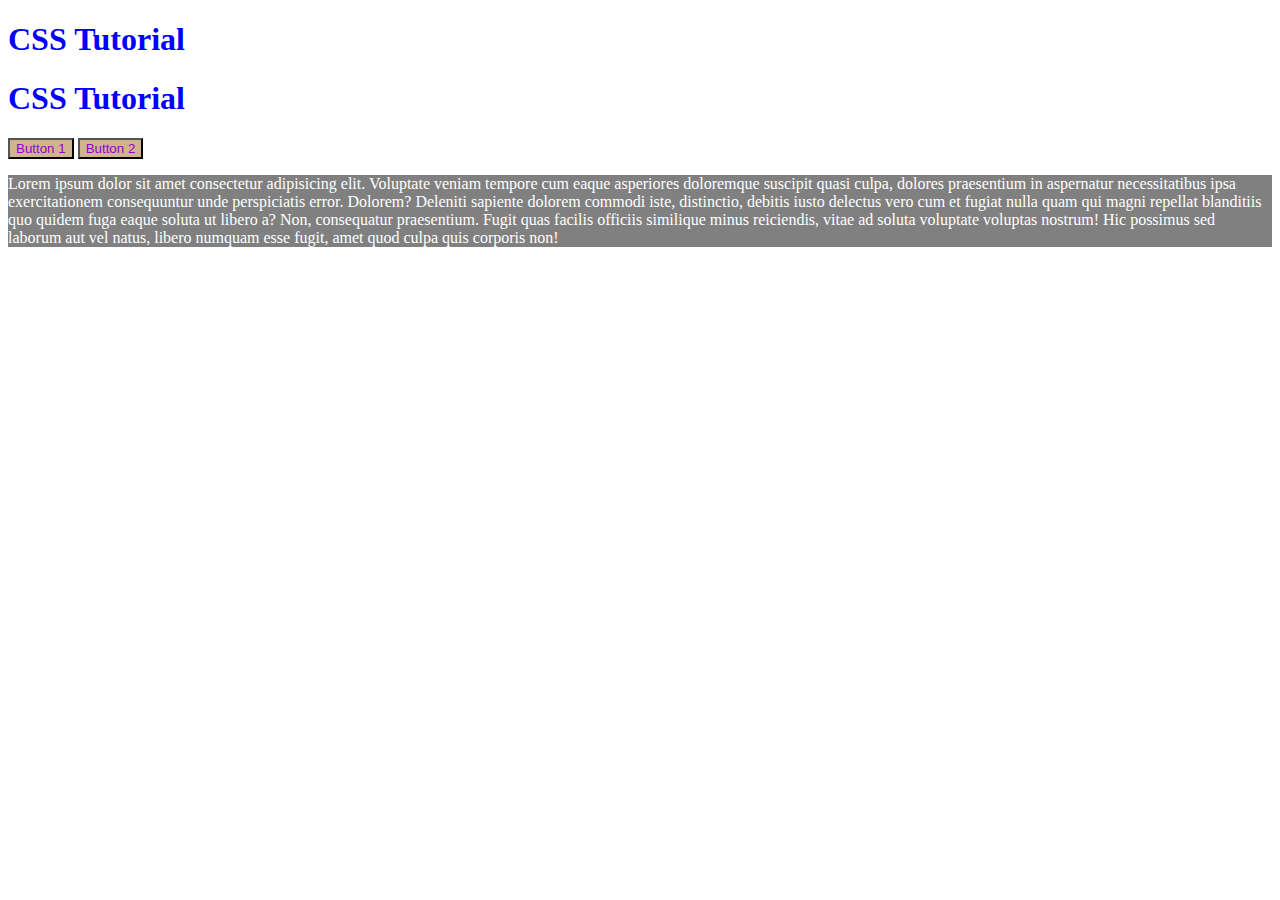
<file: index.html>
<!DOCTYPE html>
<html lang="en">
  <head>
    <meta charset="UTF-8" />
    <meta name="viewport" content="width=device-width, initial-scale=1.0" />
    <title>Document</title>
    <!-- ini adalah contoh penggunaan eksternal style -->
    <link rel="stylesheet" href="assets/css/app.css" />
    <!-- ini adalah contoh penggunaan internal style -->
    <!-- <style>
      h1 {
        color: red;
      }
    </style> -->
  </head>
  <body>
    <!-- ini adalah contoh penggunaan inline style -->
    <!-- <h1 style="color: rgb(110, 4, 4)">CSS Tutorial</h1>
    <button style="background-color: blue; color: white">Klik Saya</button> -->

    <h1>CSS Tutorial</h1>
    <h1>CSS Tutorial</h1>

    <button>Button 1</button>
    <button>Button 2</button>

    <p>
      Lorem ipsum dolor sit amet consectetur adipisicing elit. Voluptate veniam
      tempore cum eaque asperiores doloremque suscipit quasi culpa, dolores
      praesentium in aspernatur necessitatibus ipsa exercitationem consequuntur
      unde perspiciatis error. Dolorem? Deleniti sapiente dolorem commodi iste,
      distinctio, debitis iusto delectus vero cum et fugiat nulla quam qui magni
      repellat blanditiis quo quidem fuga eaque soluta ut libero a? Non,
      consequatur praesentium. Fugit quas facilis officiis similique minus
      reiciendis, vitae ad soluta voluptate voluptas nostrum! Hic possimus sed
      laborum aut vel natus, libero numquam esse fugit, amet quod culpa quis
      corporis non!
    </p>
  </body>
</html>
</file>
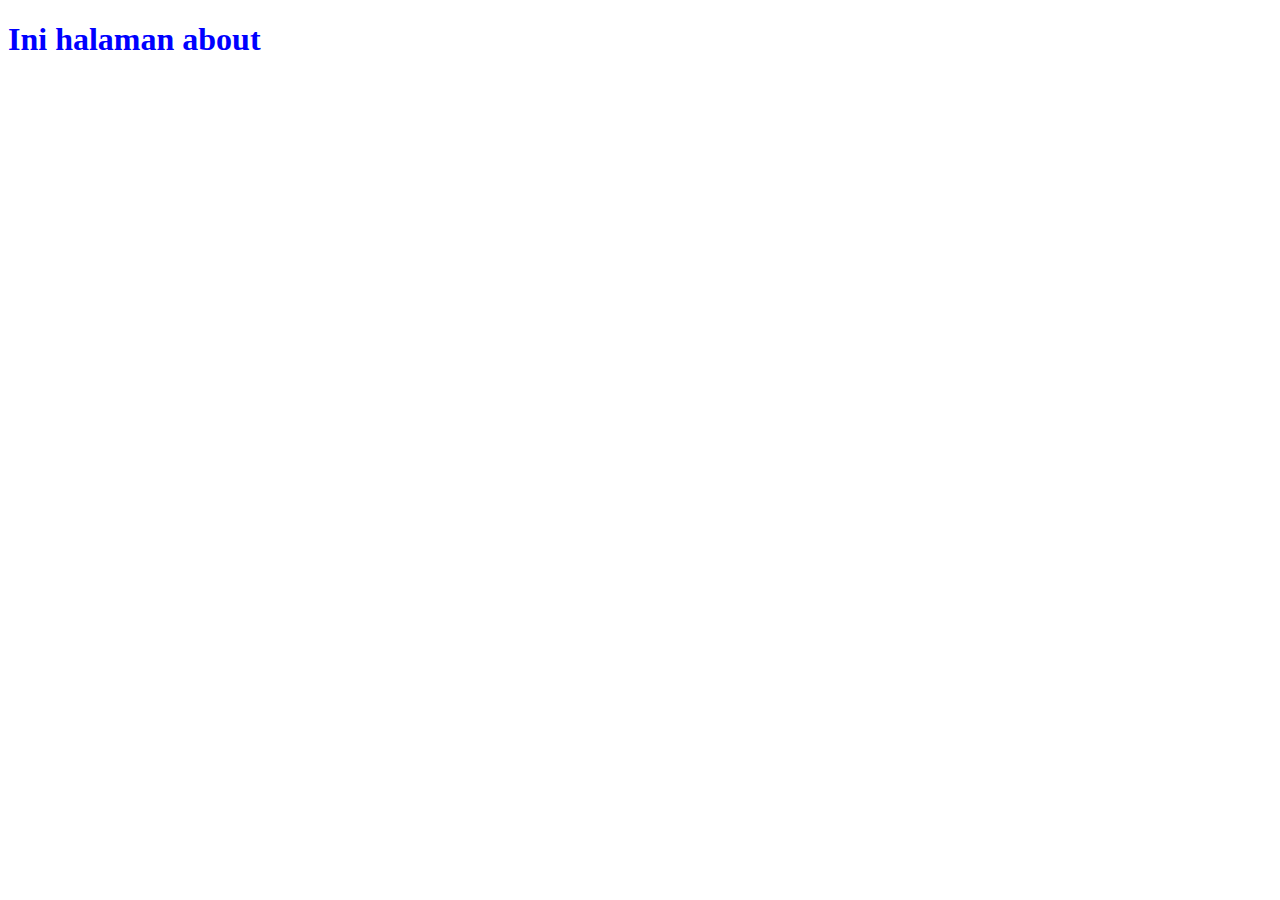
<file: about.html>
<!DOCTYPE html>
<html lang="en">
  <head>
    <meta charset="UTF-8" />
    <meta name="viewport" content="width=device-width, initial-scale=1.0" />
    <title>Halaman about</title>
    <link rel="stylesheet" href="assets/css/app.css" />
  </head>
  <body>
    <h1>Ini halaman about</h1>
  </body>
</html>
</file>
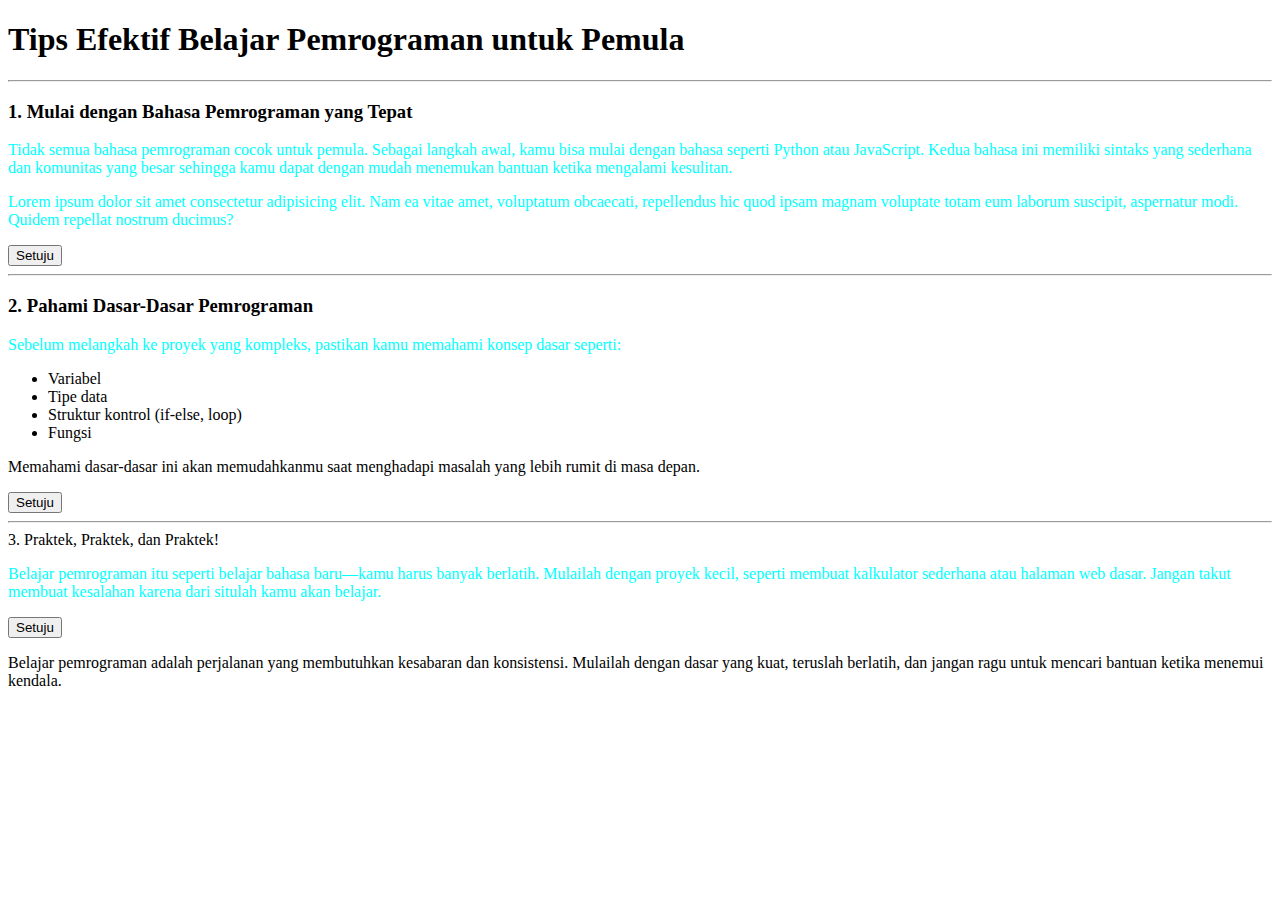
<file: blog.html>
<!DOCTYPE html>
<html lang="en">
  <head>
    <meta charset="UTF-8" />
    <meta name="viewport" content="width=device-width, initial-scale=1.0" />
    <title>Blog</title>
    <style>
        .tips p {
            font-size: 16px;
            color: aqua;
        }
    </style>
  </head>
  <body>
    <h1>Tips Efektif Belajar Pemrograman untuk Pemula</h1>
    <hr />

    <section class="tips">
      <h3>1. Mulai dengan Bahasa Pemrograman yang Tepat</h3>
      <p>
        Tidak semua bahasa pemrograman cocok untuk pemula. Sebagai langkah awal,
        kamu bisa mulai dengan bahasa seperti Python atau JavaScript. Kedua
        bahasa ini memiliki sintaks yang sederhana dan komunitas yang besar
        sehingga kamu dapat dengan mudah menemukan bantuan ketika mengalami
        kesulitan.
      </p>
      <div>
        <p>Lorem ipsum dolor sit amet consectetur adipisicing elit. Nam ea vitae amet, voluptatum obcaecati, repellendus hic quod ipsam magnam voluptate totam eum laborum suscipit, aspernatur modi. Quidem repellat nostrum ducimus?</p>
      </div>
      <button>Setuju</button>
    </section>
    <hr>

    <section class="tips">
        <h3>2. Pahami Dasar-Dasar Pemrograman</h3>
        <p>Sebelum melangkah ke proyek yang kompleks, pastikan kamu memahami konsep dasar seperti:
            <ul>
                <li>Variabel</li>
                <li>Tipe data</li>
                <li>Struktur kontrol (if-else, loop)</li>
                <li>Fungsi</li>
            </ul>
            Memahami dasar-dasar ini akan memudahkanmu saat menghadapi masalah yang lebih rumit di masa depan.</p>
            <button>Setuju</button>
    </section>
    <hr>

    <section class="tips"
        <h3>3. Praktek, Praktek, dan Praktek!</h3>
        <p>Belajar pemrograman itu seperti belajar bahasa baru—kamu harus banyak berlatih. Mulailah dengan proyek kecil, seperti membuat kalkulator sederhana atau halaman web dasar. Jangan takut membuat kesalahan karena dari situlah kamu akan belajar.</p>
        <button>Setuju</button>
    </section>

    <p>Belajar pemrograman adalah perjalanan yang membutuhkan kesabaran dan konsistensi. Mulailah dengan dasar yang kuat, teruslah berlatih, dan jangan ragu untuk mencari bantuan ketika menemui kendala.</p>

  </body>
</html>
</file>
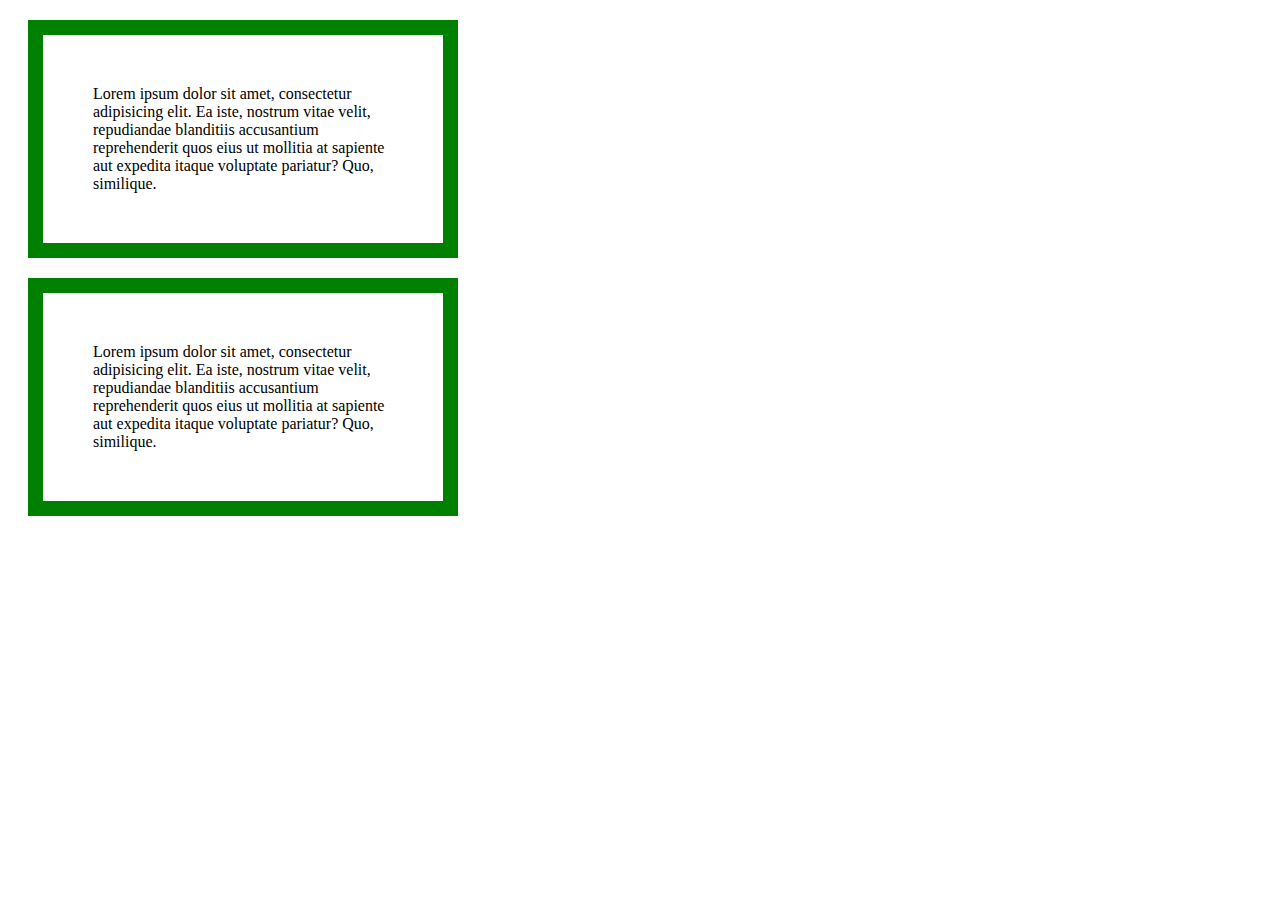
<file: box.html>
<!DOCTYPE html>
<html lang="en">
  <head>
    <meta charset="UTF-8" />
    <meta name="viewport" content="width=device-width, initial-scale=1.0" />
    <title>Box Model</title>
    <link rel="stylesheet" href="assets/css/box.css" />
  </head>
  <body>
    <div>
      Lorem ipsum dolor sit amet, consectetur adipisicing elit. Ea iste, nostrum
      vitae velit, repudiandae blanditiis accusantium reprehenderit quos eius ut
      mollitia at sapiente aut expedita itaque voluptate pariatur? Quo,
      similique.
    </div>
    <div>
      Lorem ipsum dolor sit amet, consectetur adipisicing elit. Ea iste, nostrum
      vitae velit, repudiandae blanditiis accusantium reprehenderit quos eius ut
      mollitia at sapiente aut expedita itaque voluptate pariatur? Quo,
      similique.
    </div>
  </body>
</html>
</file>
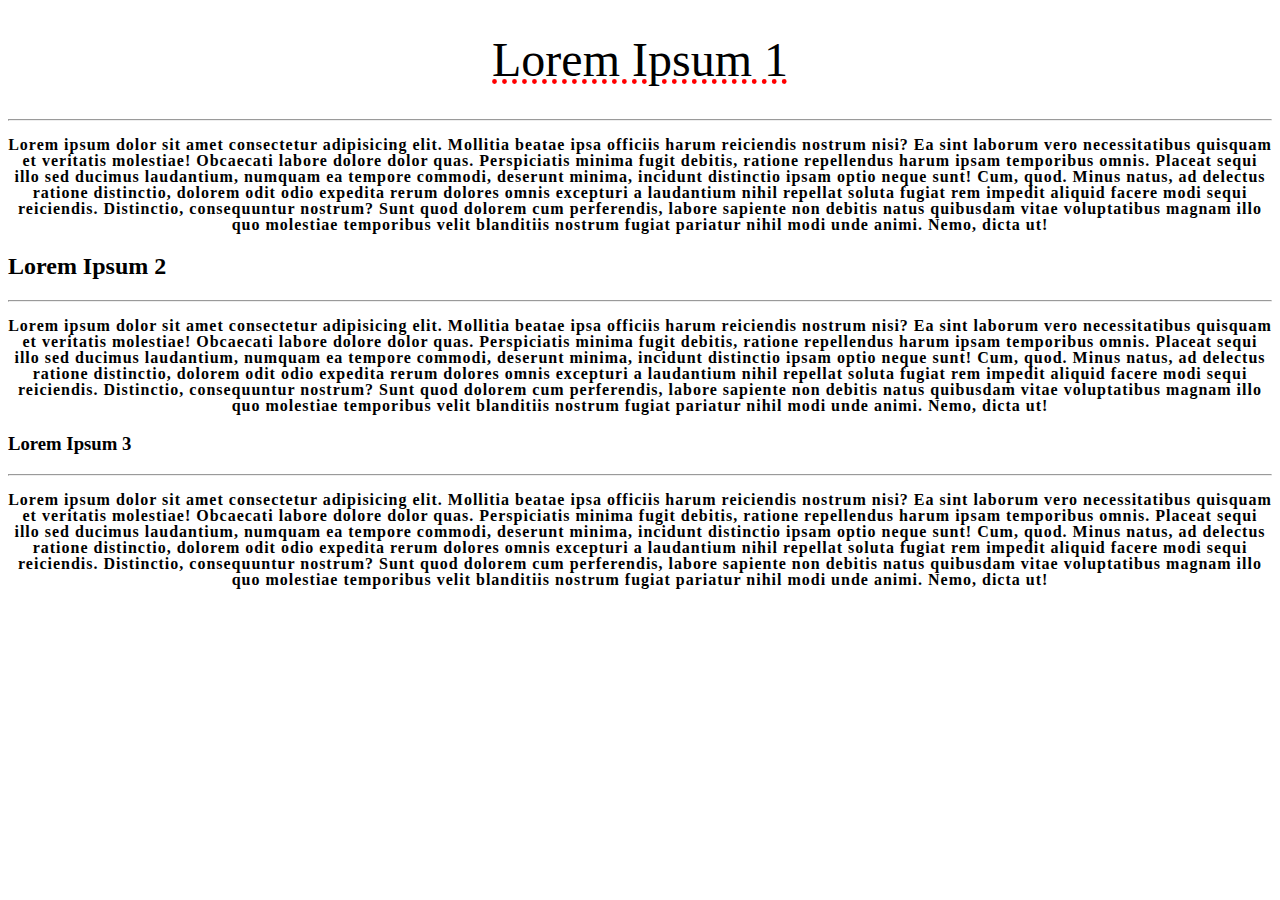
<file: index2.html>
<!DOCTYPE html>
<html lang="en">
  <head>
    <meta charset="UTF-8" />
    <meta name="viewport" content="width=device-width, initial-scale=1.0" />
    <title>Document</title>
    <link rel="stylesheet" href="assets/css/app2.css" />
  </head>
  <body>
    <h1>Lorem Ipsum 1</h1>
    <hr />
    <p>
      <a href="https://id.wikipedia.org/wiki/Lorem_ipsum">Lorem</a> ipsum dolor
      sit amet consectetur adipisicing elit. Mollitia beatae ipsa officiis harum
      reiciendis nostrum nisi? Ea sint laborum vero necessitatibus quisquam et
      veritatis molestiae! Obcaecati labore dolore dolor quas. Perspiciatis
      minima fugit debitis, ratione repellendus harum ipsam temporibus omnis.
      Placeat sequi illo sed ducimus laudantium, numquam ea tempore commodi,
      deserunt minima, incidunt distinctio ipsam optio neque sunt! Cum, quod.
      Minus natus, ad delectus ratione distinctio, dolorem odit odio expedita
      rerum dolores omnis excepturi a laudantium nihil repellat soluta fugiat
      rem impedit aliquid facere modi sequi reiciendis. Distinctio, consequuntur
      nostrum? Sunt quod dolorem cum perferendis, labore sapiente non debitis
      natus quibusdam vitae voluptatibus magnam illo quo molestiae temporibus
      velit blanditiis nostrum fugiat pariatur nihil modi unde animi. Nemo,
      dicta ut!
    </p>
    <h2>Lorem Ipsum 2</h2>
    <hr />
    <p>
      Lorem ipsum dolor sit amet consectetur adipisicing elit. Mollitia beatae
      ipsa officiis harum reiciendis nostrum nisi? Ea sint laborum vero
      necessitatibus quisquam et veritatis molestiae! Obcaecati labore dolore
      dolor quas. Perspiciatis minima fugit debitis, ratione repellendus harum
      ipsam temporibus omnis. Placeat sequi illo sed ducimus laudantium, numquam
      ea tempore commodi, deserunt minima, incidunt distinctio ipsam optio neque
      sunt! Cum, quod. Minus natus, ad delectus ratione distinctio, dolorem odit
      odio expedita rerum dolores omnis excepturi a laudantium nihil repellat
      soluta fugiat rem impedit aliquid facere modi sequi reiciendis.
      Distinctio, consequuntur nostrum? Sunt quod dolorem cum perferendis,
      labore sapiente non debitis natus quibusdam vitae voluptatibus magnam illo
      quo molestiae temporibus velit blanditiis nostrum fugiat pariatur nihil
      modi unde animi. Nemo, dicta ut!
    </p>
    <h3>Lorem Ipsum 3</h3>
    <hr />
    <p>
      Lorem ipsum dolor sit amet consectetur adipisicing elit. Mollitia beatae
      ipsa officiis harum reiciendis nostrum nisi? Ea sint laborum vero
      necessitatibus quisquam et veritatis molestiae! Obcaecati labore dolore
      dolor quas. Perspiciatis minima fugit debitis, ratione repellendus harum
      ipsam temporibus omnis. Placeat sequi illo sed ducimus laudantium, numquam
      ea tempore commodi, deserunt minima, incidunt distinctio ipsam optio neque
      sunt! Cum, quod. Minus natus, ad delectus ratione distinctio, dolorem odit
      odio expedita rerum dolores omnis excepturi a laudantium nihil repellat
      soluta fugiat rem impedit aliquid facere modi sequi reiciendis.
      Distinctio, consequuntur nostrum? Sunt quod dolorem cum perferendis,
      labore sapiente non debitis natus quibusdam vitae voluptatibus magnam illo
      quo molestiae temporibus velit blanditiis nostrum fugiat pariatur nihil
      modi unde animi. Nemo, dicta ut!
    </p>
  </body>
</html>
</file>
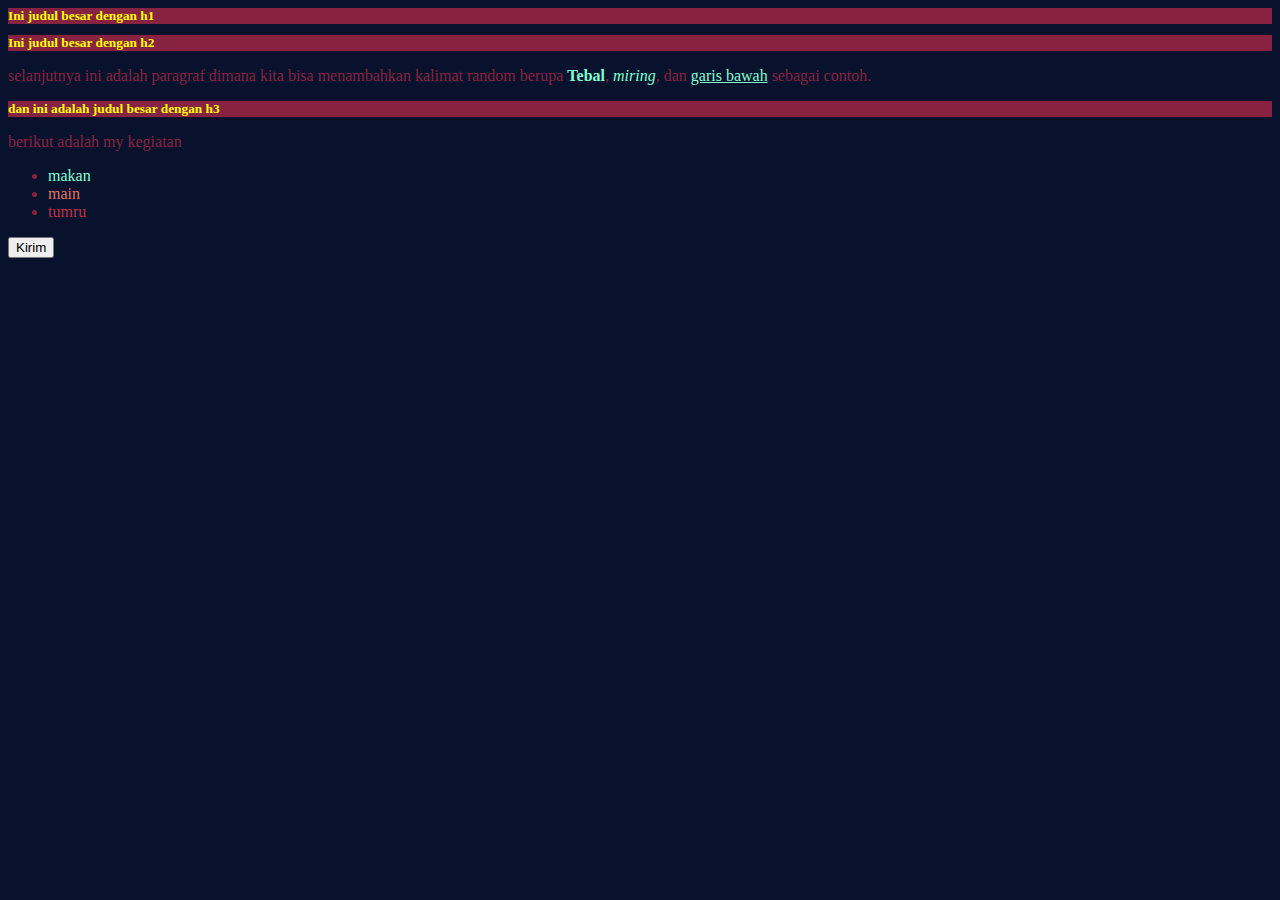
<file: index3.html>
<html lang="en">
  <head>
    <meta charset="UTF-8" />
    <meta name="viewport" content="width=device-width, initial-scale=1.0" />
    <link rel="stylesheet" href="assets/css/app3.css" />
    <title>CSS Selector</title>
  </head>
  <body>
    <h1>Ini judul besar dengan h1</h1>
    <h2>Ini judul besar dengan h2</h2>

    <p>
      selanjutnya ini adalah paragraf dimana kita bisa menambahkan kalimat
      random berupa <b class="mark">Tebal</b>, <i class="mark">miring</i>, dan
      <u class="mark">garis bawah</u> sebagai contoh.
    </p>

    <h3>dan ini adalah judul besar dengan h3</h3>

    <p>berikut adalah my kegiatan</p>
    <ul>
      <li><span id="list1" class="mark">makan</span></li>
      <li><span id="list2">main</span></li>
      <li><span>tumru</span></li>
    </ul>

    <button>Kirim</button>
  </body>
</html>
</file>
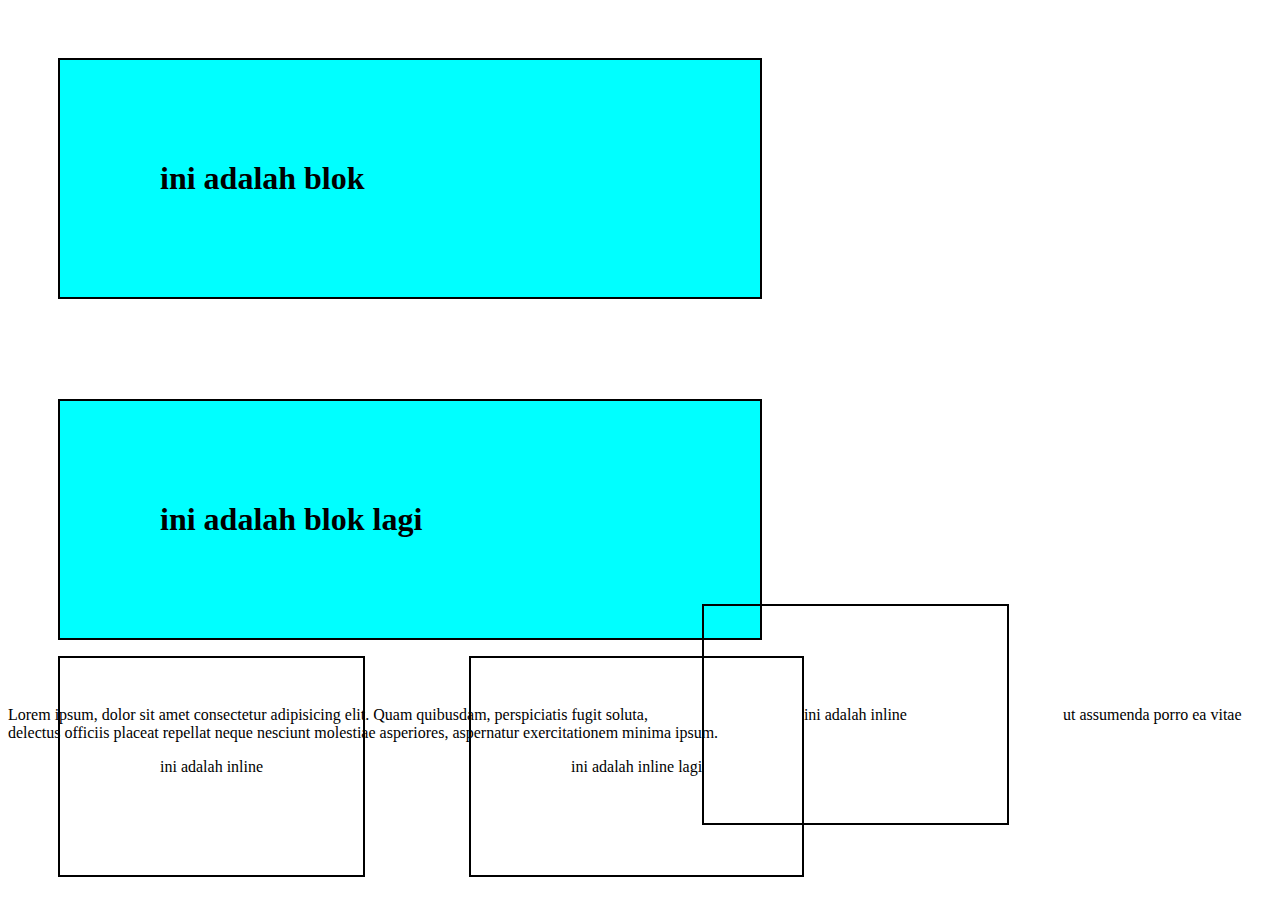
<file: index4.html>
<!DOCTYPE html>
<html lang="en">
  <head>
    <meta charset="UTF-8" />
    <meta name="viewport" content="width=device-width, initial-scale=1.0" />
    <title>Document</title>
    <link rel="stylesheet" href="assets/css/app4.css" />
  </head>
  <body>
    <h1>ini adalah blok</h1>
    <h1>ini adalah blok lagi</h1>

    <p>
      Lorem ipsum, dolor sit amet consectetur adipisicing elit. Quam quibusdam,
      perspiciatis fugit soluta, <span>ini adalah inline</span> ut assumenda
      porro ea vitae delectus officiis placeat repellat neque nesciunt molestiae
      asperiores, aspernatur exercitationem minima ipsum.
    </p>
    <span>ini adalah inline</span>
    <span>ini adalah inline lagi</span>
  </body>
</html>
</file>
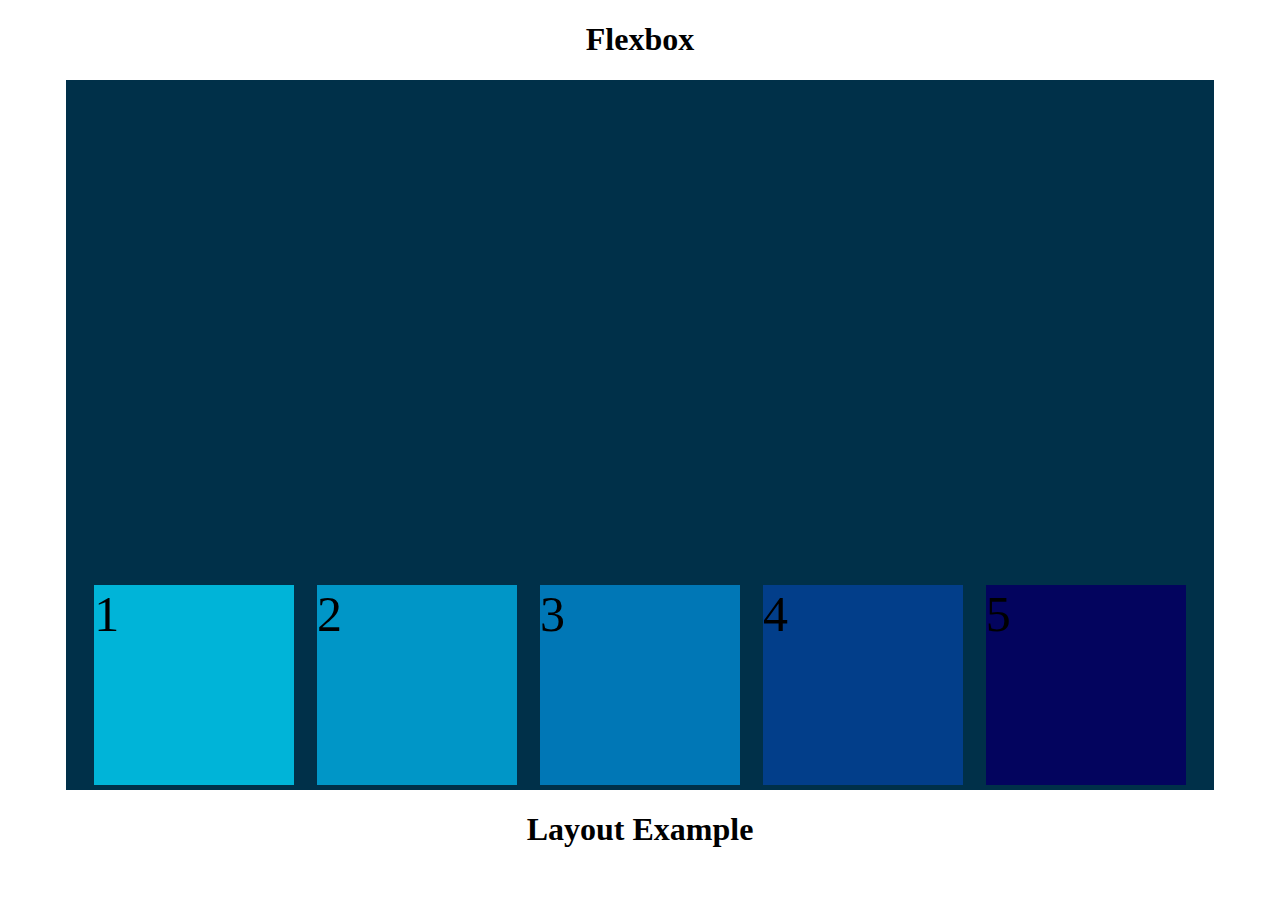
<file: index5.html>
<!DOCTYPE html>
<html lang="en">
  <head>
    <meta charset="UTF-8" />
    <meta http-equiv="X-UA-Compatible" content="ie=edge" />
    <meta name="viewport" content="width=device-width, initial-scale=1.0" />
    <title>Flexbox</title>
    <link rel="stylesheet" href="assets/css/style.css" />
  </head>
  <body>
    <h1>Flexbox</h1>
    <section id="container">
      <div style="background-color: #00b4d8">1</div>
      <div style="background-color: #0096c7">2</div>
      <div style="background-color: #0077b6">3</div>
      <div style="background-color: #023e8a">4</div>
      <div style="background-color: #03045e">5</div>
    </section>

    <h1>Layout Example</h1>
    <main>
      <section class="sidebar"></section>
      <section class="content"></section>
      <section class="sidebar"></section>
    </main>
  </body>
</html>
</file>
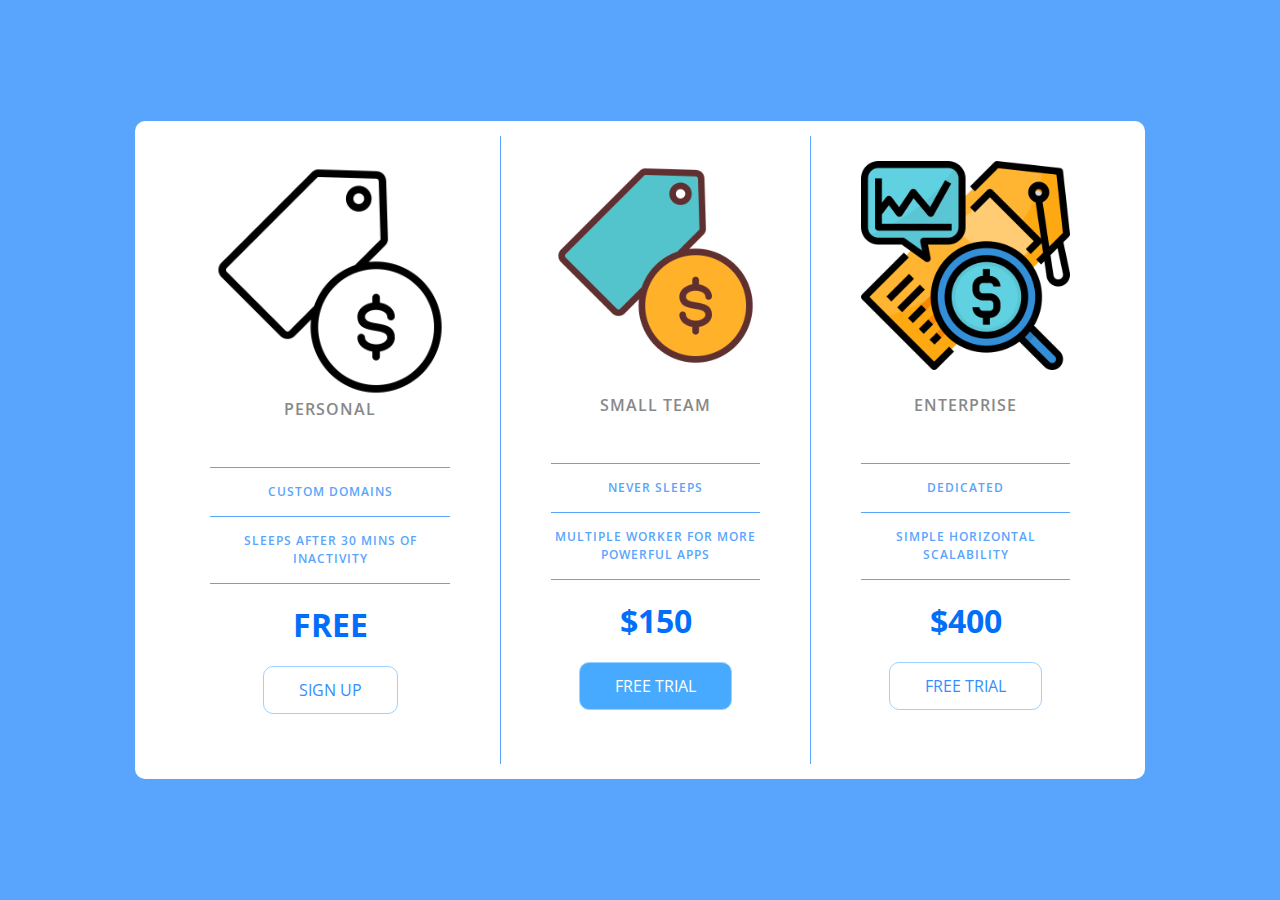
<file: StudiIndex.html>
<!DOCTYPE html>
<html lang="en">
  <head>
    <meta charset="UTF-8" />
    <meta name="viewport" content="width=device-width, initial-scale=1.0" />
    <link
      rel="stylesheet"
      href="https://fonts.googleapis.com/css2?family=Open+Sans:400,600,700"
    />
    <link rel="stylesheet" href="assets/css/studiapp.css" />
    <title>Price Tiers</title>
  </head>
  <body>
    <div class="panel pricing-table">
      <div class="pricing-plan">
        <div class="img-container">
          <img src="icons/icon 1.png" alt="" class="pricing-img" />
        </div>
        <h2 class="pricing-header">Personal</h2>
        <ul class="pricing-features">
          <li class="pricing-features-item">Custom domains</li>
          <li class="pricing-features-item">
            Sleeps after 30 mins of inactivity
          </li>
        </ul>
        <span class="pricing-price">Free</span>
        <a href="#/" class="pricing-button">Sign up</a>
      </div>

      <div class="pricing-plan">
        <div class="image-container">
          <img src="icons/icon 2.png" alt="" class="pricing-img" />
        </div>
        <h2 class="pricing-header">Small team</h2>
        <ul class="pricing-features">
          <li class="pricing-features-item">Never Sleeps</li>
          <li class="pricing-features-item">
            Multiple worker for more powerful apps
          </li>
        </ul>
        <span class="pricing-price">$150</span>
        <a href="#/" class="pricing-button is-featured">Free trial</a>
      </div>

      <div class="pricing-plan">
        <div class="image-container">
          <img src="icons/icon 3.png" alt="" class="pricing-img" />
        </div>
        <h2 class="pricing-header">Enterprise</h2>
        <ul class="pricing-features">
          <li class="pricing-features-item">Dedicated</li>
          <li class="pricing-features-item">Simple horizontal scalability</li>
        </ul>
        <span class="pricing-price">$400</span>
        <a href="#/" class="pricing-button">Free trial</a>
      </div>
    </div>
  </body>
</html>
</file>
<file: assets/css/app.css>
h1 {
  color: blue;
}

/* properti color berfungsi untuk mengubah warna teks, sedangkan background-color
berfungsi untuk mengubah warna latar belakang elemen sesuai ukuran border suatu selector (block
atau inline). */
button {
  color: darkviolet;
  background-color: tan;
}

p {
  color: white;
  background-color: grey;
}
</file>
<file: assets/css/box.css>
div {
  width: 300px;
  border: 15px solid green;
  padding: 50px;
  margin: 20px;
}
</file>
<file: assets/css/app2.css>
h1 {
  text-align: center;
  font-weight: 400;
  text-decoration: underline dotted red;
  font-size: 3em;
  /* font-size: 30px; */
  /* ada 2 jenis pengukuran pada css, yaitu pengukuran relative dan absolute. */
}

p {
  text-align: center;
  /* text-align berfungsi untuk mengatur posisi teks pada elemen */

  font-weight: bold;
  /* font weight berfungsi untuk mengatur ketebalan teks  */

  line-height: 1;
  /* line-height berfungsi untuk mengatur jarak antar baris pada teks */

  letter-spacing: 1px;
  /* letter-spacing berfungsi untuk mengatur jarak antar huruf pada teks */
}

a {
  color: black;
  text-decoration: none;
  /* kedua setting ini dapat digunakan untuk mengubaha warna dan dekorasi default dari browser */
}
</file>
<file: assets/css/app3.css>
/* * {
   * adalah universal selector, yang berarti akan memilih semua elemen di halaman web.
  Dengan demikian, semua elemen di halaman web akan memiliki properti yang sama.
  background-color: blueviolet;
} */

body {
  background-color: #09122c;
  color: #872341;
}
h1,
h2,
h3 {
  color: yellow;
  background-color: #872341;
  font-size: smaller;
}

span {
  color: #be3144;
}

#list2 {
  color: #e17564;
}

.mark {
  /* perbedaan antara id dan class adalah id hanya bisa digunakan
    pada satu attribute dan tidak boleh sama dengan attribute lain,
    sedangkan class bisa digunakan berkali-kali dan boleh sama dengan
    attribute lain. */
  color: aquamarine;
}
</file>
<file: assets/css/app4.css>
h1 {
  background-color: aqua;
  border: 2px solid black;
  width: 500px;
  padding: 100px;
  margin: 50px;
  display: inline-block; /* display: inline-block adalah property yang mengatur elemen menjadi inline-block */
}

span {
  /* background-color: green; */
  border: 2px solid black;
  width: 500px;
  padding: 100px;
  margin: 50px;
}
</file>
<file: assets/css/style.css>
h1 {
  text-align: center;
}

#container {
  background-color: #003049;
  width: 90%;
  height: 700px;
  margin: 0 auto;
  border: 5px solid #003049;
  font-size: 50px;
  display: flex; /* flexbox berfungsi untuk mengatur tata letak elemen dalam wadah flex.*/
  flex-direction: row; /* flex direction berfungsi untuk mengatur arah flex item dalam wadah flex.*/
  justify-content: space-evenly; /* justify content berfungsi untuk mengatur jarak antar flex item dalam wadah flex.*/
  flex-wrap: wrap-reverse; /*flex wrap berfungsi untuk mengatur apakah flex item dalam wadah flex akan dibungkus atau tidak.*/
}

#container div {
  width: 200px;
  height: 200px;
}
</file>
<file: assets/css/studiapp.css>
/* http://meyerweb.com/eric/tools/css/reset/ 
   v2.0 | 20110126
   License: none (public domain)
*/

html,
body,
div,
span,
applet,
object,
iframe,
h1,
h2,
h3,
h4,
h5,
h6,
p,
blockquote,
pre,
a,
abbr,
acronym,
address,
big,
cite,
code,
del,
dfn,
em,
img,
ins,
kbd,
q,
s,
samp,
small,
strike,
strong,
sub,
sup,
tt,
var,
b,
u,
i,
center,
dl,
dt,
dd,
ol,
ul,
li,
fieldset,
form,
label,
legend,
table,
caption,
tbody,
tfoot,
thead,
tr,
th,
td,
article,
aside,
canvas,
details,
embed,
figure,
figcaption,
footer,
header,
hgroup,
menu,
nav,
output,
ruby,
section,
summary,
time,
mark,
audio,
video {
  margin: 0;
  padding: 0;
  border: 0;
  font-size: 100%;
  font: inherit;
  vertical-align: baseline;
}
/* HTML5 display-role reset for older browsers */
article,
aside,
details,
figcaption,
figure,
footer,
header,
hgroup,
menu,
nav,
section {
  display: block;
}
body {
  line-height: 1;
}
ol,
ul {
  list-style: none;
}
blockquote,
q {
  quotes: none;
}
blockquote:before,
blockquote:after,
q:before,
q:after {
  content: "";
  content: none;
}
table {
  border-collapse: collapse;
  border-spacing: 0;
}

html {
  font-family: "Open Sans", sans-serif;
  box-sizing: border-box;
}

body {
  background-color: #59a4fc;
  display: flex;
  justify-content: center;
  align-items: center;
  min-height: 100vh;
}

.panel {
  background-color: white;
  border-radius: 10px;
  padding: 15px 25px;
  width: 100%;
  max-width: 960px;
  display: flex;
  flex-direction: column;
  text-align: center;
  text-transform: uppercase;
}

.pricing-header {
  color: #888;
  font-weight: 600;
  letter-spacing: 1px;
}

.pricing-features {
  color: #59a4fc;
  margin: 50px 0 25px;
}

.pricing-features-item {
  font-weight: 600;
  letter-spacing: 1px;
  font-size: 12px;
  line-height: 1.5;
  padding: 15px 0;
  border-top: 1px solid #59a4fc;
}

.pricing-features-item:last-child {
  border-bottom: 1px solid #59a4fc;
}

.pricing-plan {
  border-bottom: 1px solid #59a4fc;
}

.img-container {
  margin-left: auto;
  margin-right: auto;
  width: 240px;
  height: 240px;
}

.pricing-img {
  margin-bottom: 25px;
  max-width: 100%;
}

.pricing-price {
  color: #016ff9;
  display: block;
  font-size: 32px;
  font-weight: 700;
}

.pricing-button {
  border: 1px solid #9dd1ff;
  border-radius: 10px;
  color: #348efe;
  display: inline-block;
  padding: 15px 35px;
  text-decoration: none;
  margin: 25px 0;
}

.pricing-button:hover,
.pricing-button:focus {
  background-color: #e1f1ff;
  color: white;
}

.pricing-button.is-featured {
  background-color: #48aaff;
  color: white;
}

.pricing-button.is-featured:hover,
.pricing-button.is-featured:focus {
  background-color: #269aff;
  color: white;
}

@media (min-width: 900px) {
  .panel {
    flex-direction: row;
    justify-content: space-between;
  }
  .pricing-plan {
    border-bottom: none;
    border-right: 1px solid #59a4fc;
    padding: 25px 50px;
  }
  .pricing-plan:last-child {
    border-right: none;
  }
}
</file>
